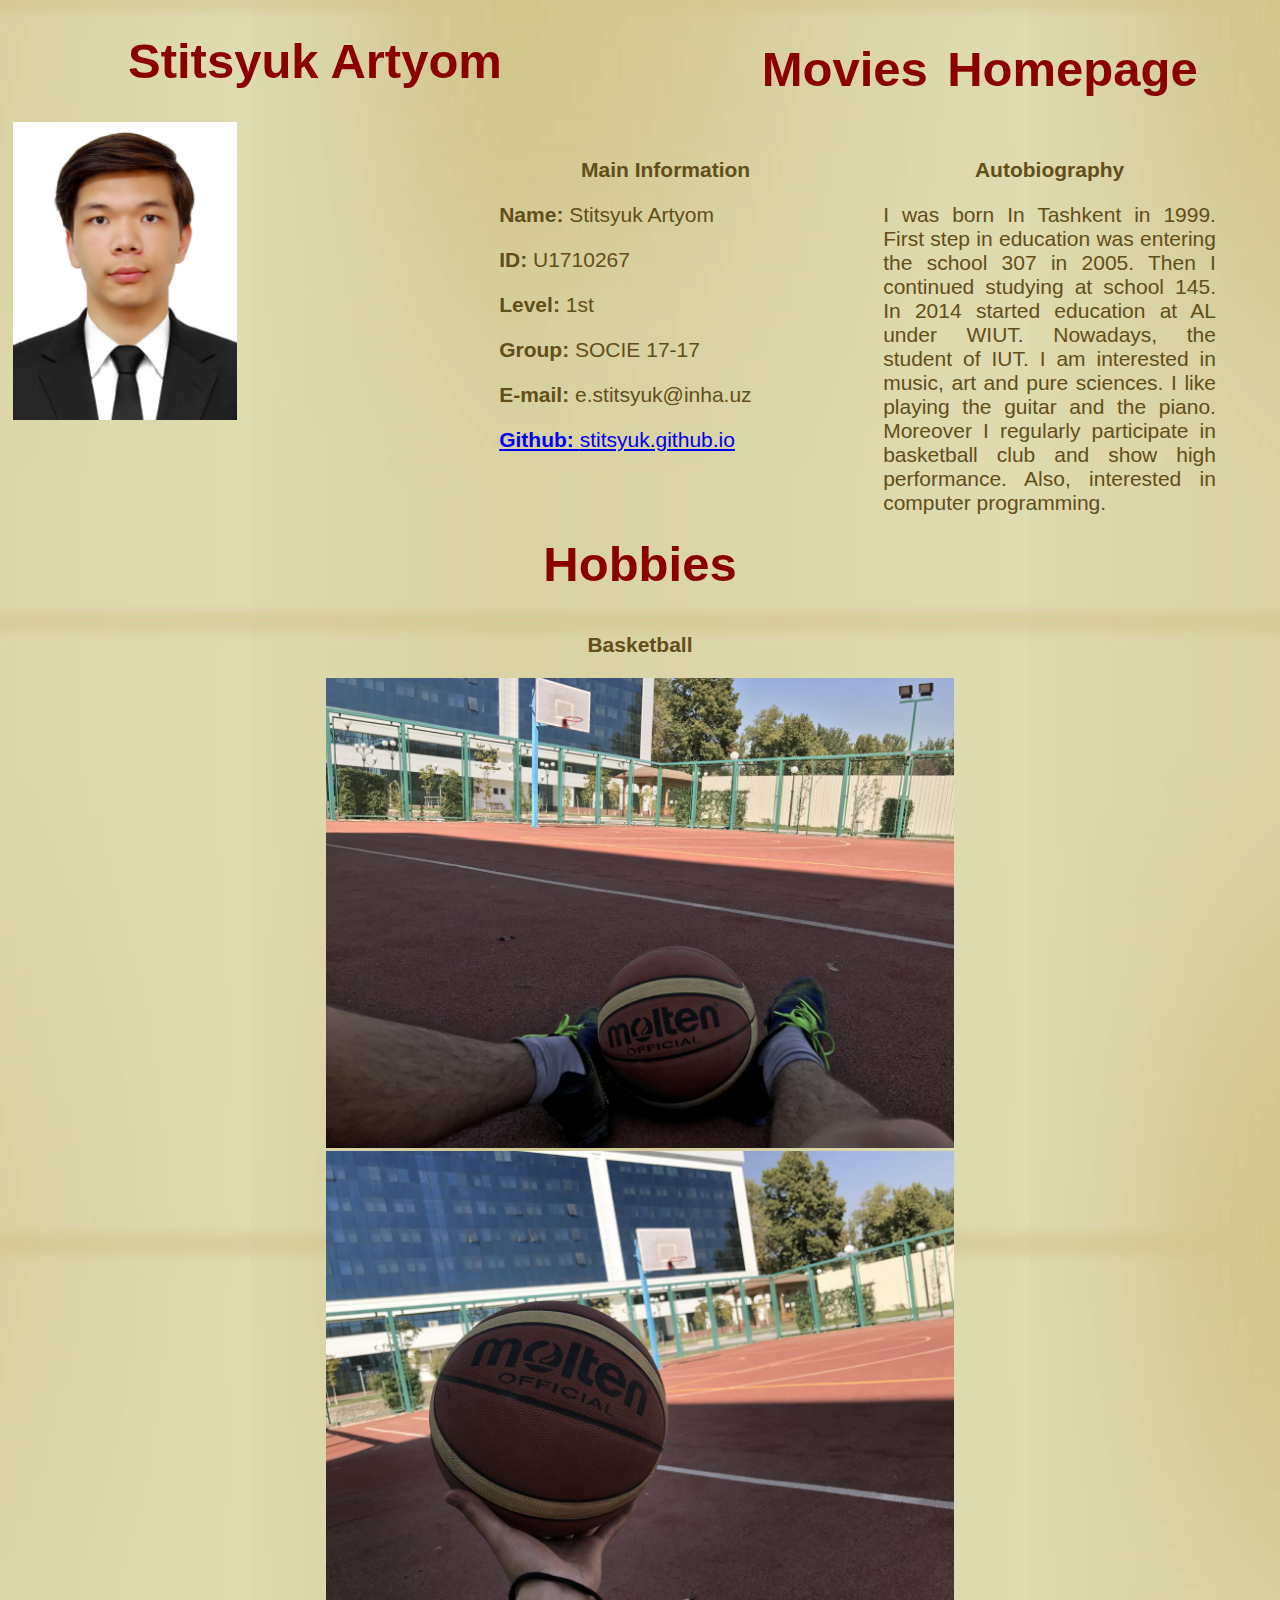
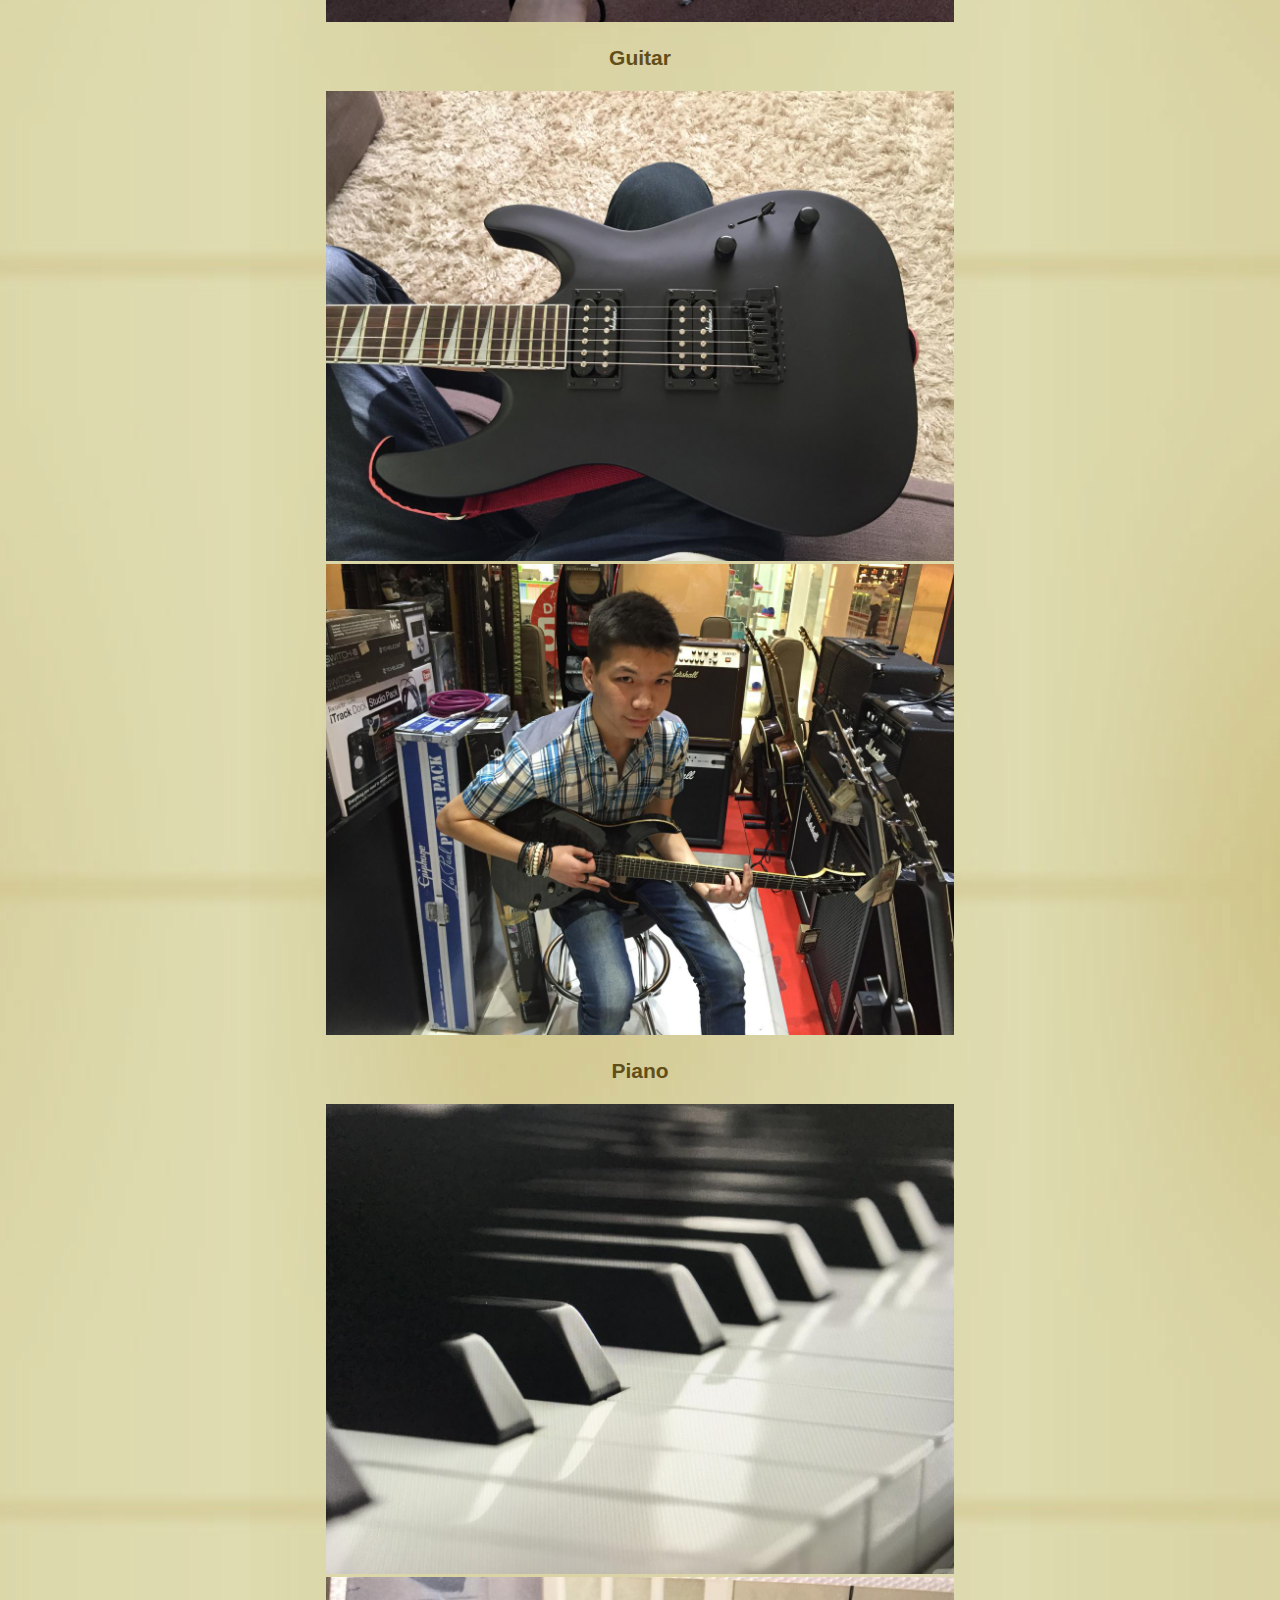
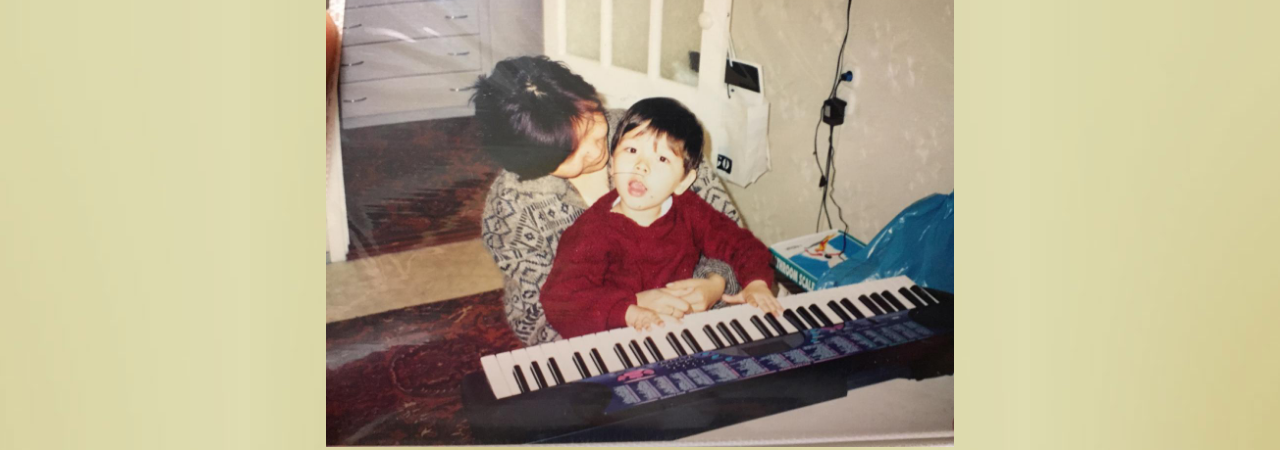
<file: index.html>
<!DOCTYPE html>
<html>
<head>
	<link href="style/style.css" rel="stylesheet" type="text/css">
	<title>Homepage</title>
</head>
<body>
	<div class="header">
		<div id="name">
			<h1>Stitsyuk Artyom</h1>
		</div>
		<div class="menu">
			<h2><a href="index.html">Homepage</a></h2>
		</div>
		<div class="menu">
			<h2><a href="movies.html">Movies</a></h2>
		</div>
	</div>
	<div class="space" id="details">
		<div class="photo">
			<img src="images/Photo1.jpg">
		</div>
		<div class="text">
			<h3 align="center">Main Information</h3>
			<p><strong>Name: </strong>Stitsyuk Artyom</p>
			<p><strong>ID: </strong>U1710267</p>
			<p><strong>Level: </strong>1st</p>
			<p><strong>Group: </strong>SOCIE 17-17</p>
			<p><strong>E-mail: </strong>e.stitsyuk@inha.uz</p>
			<a href="https://github.com/stitsyuk/stitsyuk.github.io"><p><strong>Github: </strong>stitsyuk.github.io</p></a>
		</div>
		<div class="text">
			<h3 align="center">Autobiography</h3>
			<p>I was born In Tashkent in 1999. First step in education was entering the school 307 in 2005. Then I continued studying at school 145. In 2014 started education at AL under WIUT. Nowadays, the student of IUT. I am interested in music, art and pure sciences. I like playing the guitar and the piano. Moreover I regularly participate in basketball club and show high performance. Also, interested in computer programming.</p>
		</div>
	</div>
	<div class="space" id="hobbies">
		<div class="menu1">
			<h2>Hobbies</h2>
		</div>
		<div class="hobbies">
			<h3 align="center">Basketball</h3>
			<div class="photo">
				<img src="images/Basketball1.jpg">
			</div>
			<div class="photo">
				<img src="images/Basketball2.jpg">
			</div>
		</div>
		<div class="hobbies">
			<h3 align="center">Guitar</h3>
			<div class="photo">
			<img src="images/Guitar1.jpg">
			</div>
			<div class="photo">
			<img src="images/Guitar2.jpg">
			</div>
		</div>
		<div class="hobbies">
			<h3 align="center">Piano</h3>
			<div class="photo">
			<img src="images/Piano1.jpg">
			</div>
			<div class="photo">
			<img src="images/Piano2.jpg">
			</div>
		</div>
	</div>
</body>
</html>
</file>
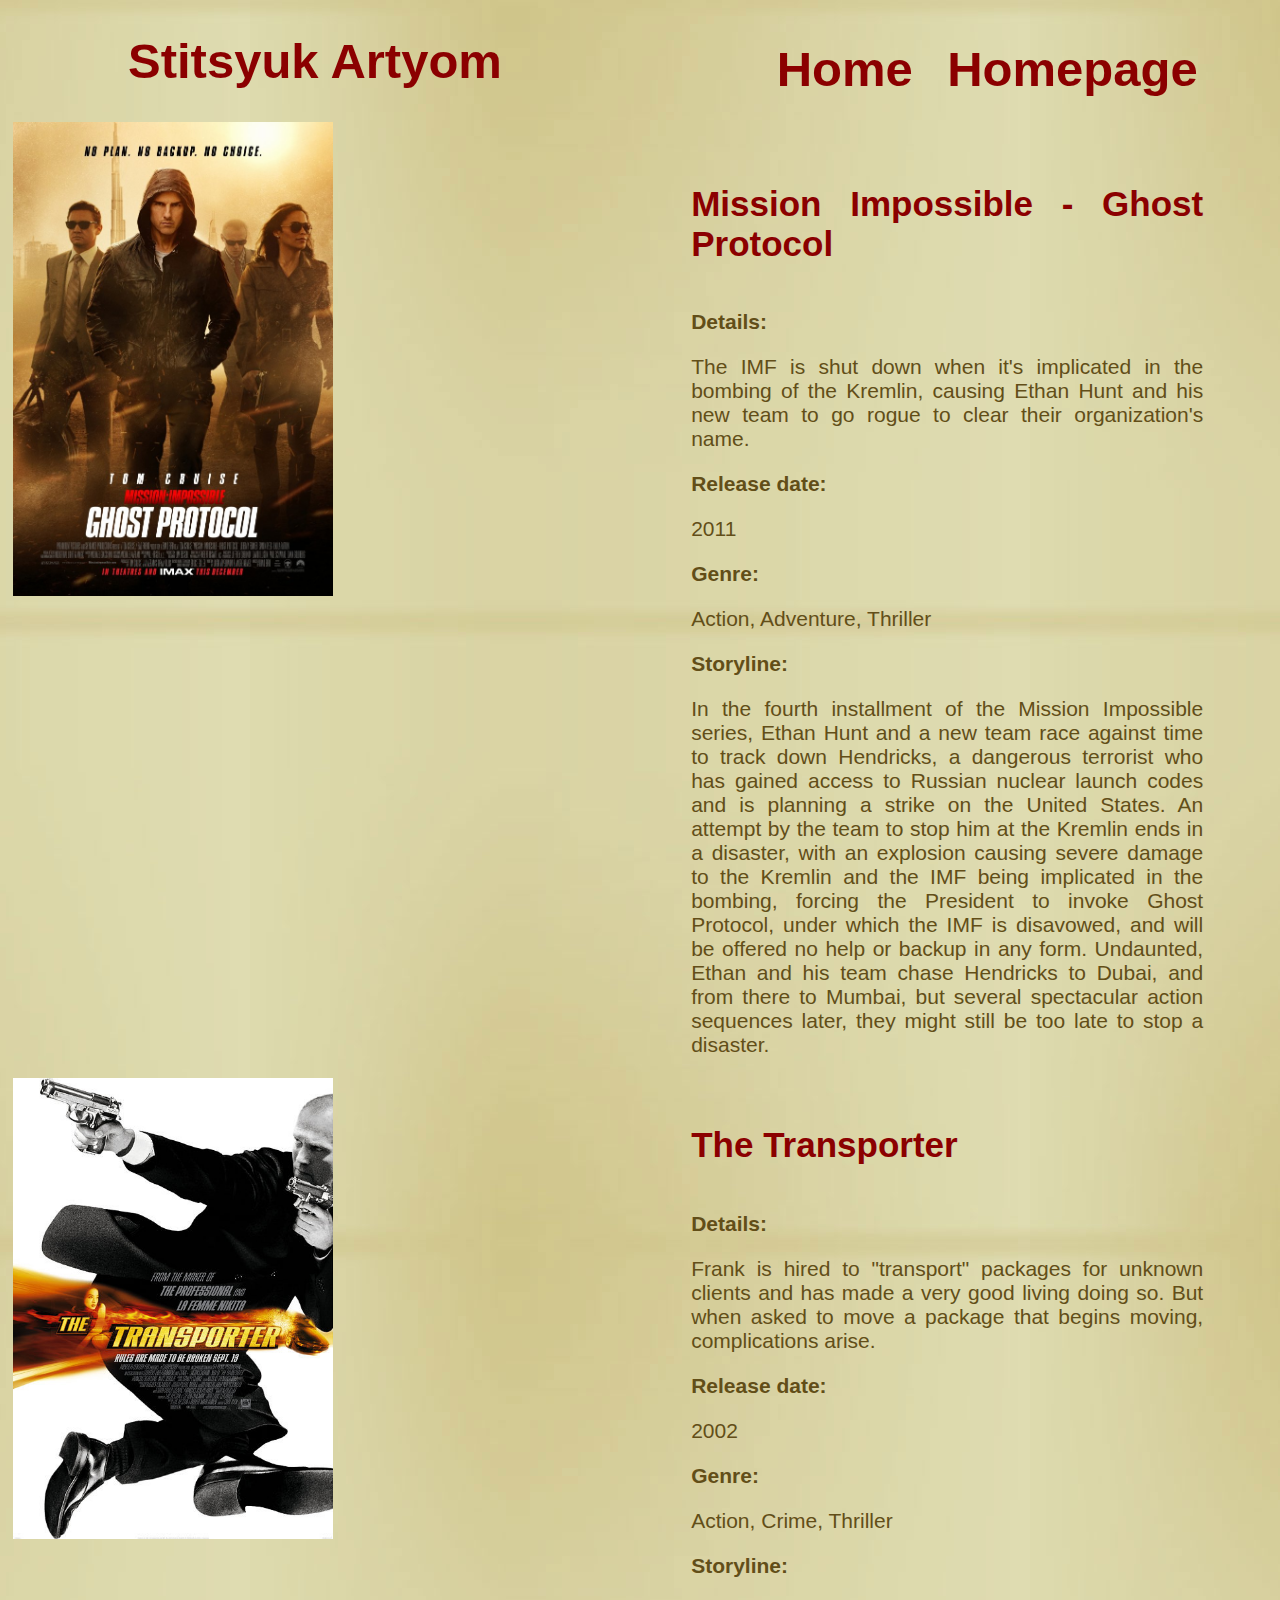
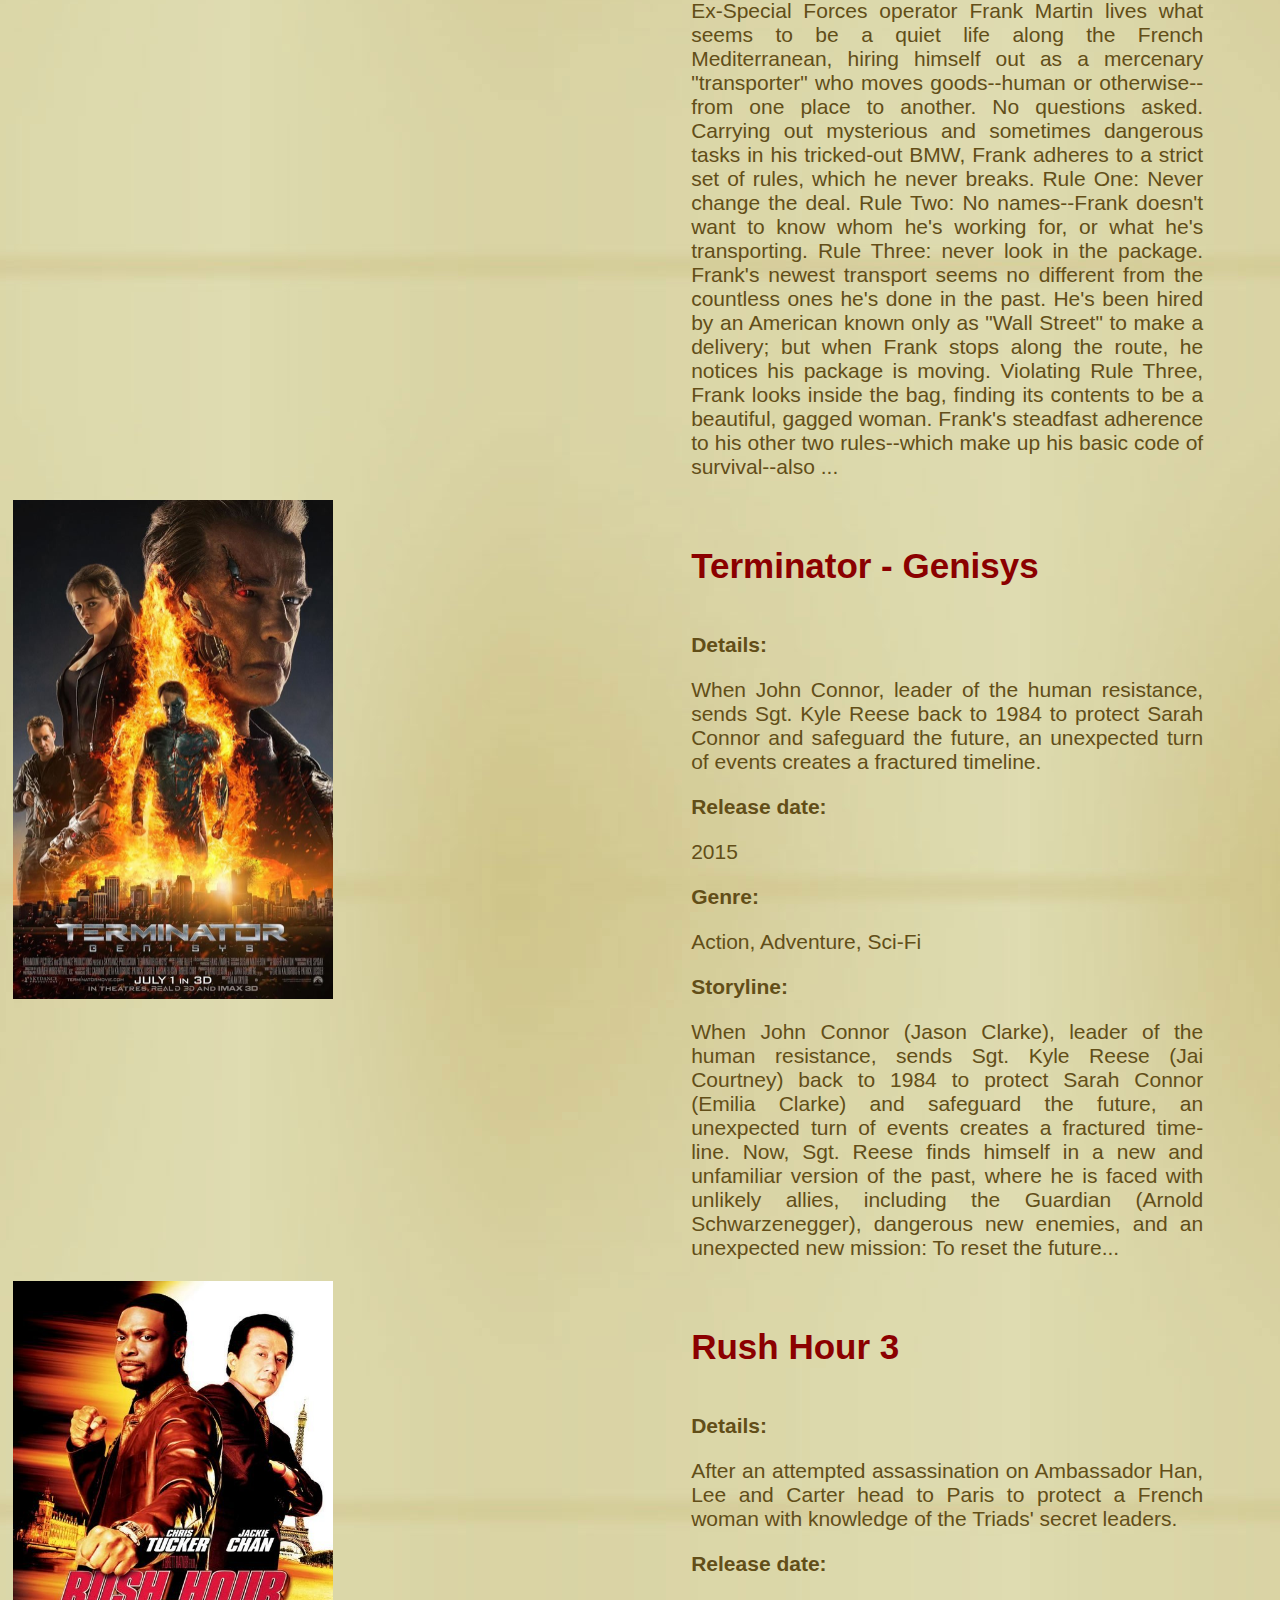
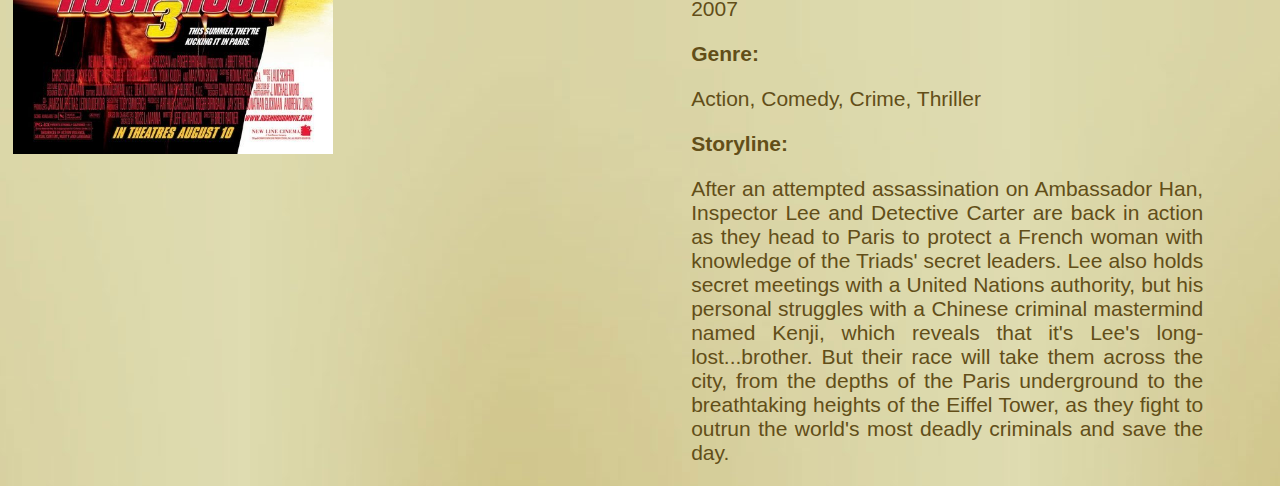
<file: movies.html>
<!DOCTYPE html>
<html>
<head>
	<link href="style/style.css" rel="stylesheet" type="text/css">
	<title>Movies</title>
</head>
<body>
	<div class="header">
		<div id="name">
			<h1>Stitsyuk Artyom</h1>
		</div>
		<div class="menu">
			<h2><a href="index.html">Homepage</a></h2>
		</div>
		<div class="menu">
			<h2><a href="index.html">Home</a></h2>
		</div>
	</div>
	<div class="photo1">
		<a href="http://www.imdb.com/title/tt1229238/?ref_=nv_sr_3"><img src="images/Mission.jpg"></a>
	</div>
	<div class="text1">
		<h4>Mission Impossible - Ghost Protocol</h4>
		<h3>Details:</h3>
		<p>The IMF is shut down when it's implicated in the bombing of the Kremlin, causing Ethan Hunt and his new team to go rogue to clear their organization's name.</p>
		<h3>Release date:</h3>
		<p>2011</p>
		<h3>Genre:</h3>
		<p>Action, Adventure, Thriller</p>
		<h3>Storyline:</h3>
		<p>In the fourth installment of the Mission Impossible series, Ethan Hunt and a new team race against time to track down Hendricks, a dangerous terrorist who has gained access to Russian nuclear launch codes and is planning a strike on the United States. An attempt by the team to stop him at the Kremlin ends in a disaster, with an explosion causing severe damage to the Kremlin and the IMF being implicated in the bombing, forcing the President to invoke Ghost Protocol, under which the IMF is disavowed, and will be offered no help or backup in any form. Undaunted, Ethan and his team chase Hendricks to Dubai, and from there to Mumbai, but several spectacular action sequences later, they might still be too late to stop a disaster.</p>
	</div>
	<div class="photo1">
		<a href="http://www.imdb.com/title/tt0293662/?ref_=nv_sr_1"><img src="images/Transporter.jpg"></a>
	</div>
	<div class="text1">
		<h4>The Transporter</h4>
		<h3>Details:</h3>
		<p>Frank is hired to "transport" packages for unknown clients and has made a very good living doing so. But when asked to move a package that begins moving, complications arise.</p>
		<h3>Release date:</h3>
		<p>2002</p>
		<h3>Genre:</h3>
		<p>Action, Crime, Thriller</p>
		<h3>Storyline:</h3>
		<p>Ex-Special Forces operator Frank Martin lives what seems to be a quiet life along the French Mediterranean, hiring himself out as a mercenary "transporter" who moves goods--human or otherwise--from one place to another. No questions asked. Carrying out mysterious and sometimes dangerous tasks in his tricked-out BMW, Frank adheres to a strict set of rules, which he never breaks. Rule One: Never change the deal. Rule Two: No names--Frank doesn't want to know whom he's working for, or what he's transporting. Rule Three: never look in the package. Frank's newest transport seems no different from the countless ones he's done in the past. He's been hired by an American known only as "Wall Street" to make a delivery; but when Frank stops along the route, he notices his package is moving. Violating Rule Three, Frank looks inside the bag, finding its contents to be a beautiful, gagged woman. Frank's steadfast adherence to his other two rules--which make up his basic code of survival--also ...</p>
	</div>
	<div class="photo1">
		<a href="http://www.imdb.com/title/tt1340138/?ref_=nv_sr_1"><img src="images/Terminator.jpg"></a>
	</div>
	<div class="text1">
		<h4>Terminator - Genisys</h4>
		<h3>Details:</h3>
		<p>When John Connor, leader of the human resistance, sends Sgt. Kyle Reese back to 1984 to protect Sarah Connor and safeguard the future, an unexpected turn of events creates a fractured timeline.</p>
		<h3>Release date:</h3>
		<p>2015</p>
		<h3>Genre:</h3>
		<p>Action, Adventure, Sci-Fi</p>
		<h3>Storyline:</h3>
		<p>When John Connor (Jason Clarke), leader of the human resistance, sends Sgt. Kyle Reese (Jai Courtney) back to 1984 to protect Sarah Connor (Emilia Clarke) and safeguard the future, an unexpected turn of events creates a fractured time-line. Now, Sgt. Reese finds himself in a new and unfamiliar version of the past, where he is faced with unlikely allies, including the Guardian (Arnold Schwarzenegger), dangerous new enemies, and an unexpected new mission: To reset the future...</p>
	</div>
	<div class="photo1">
		<a href="http://www.imdb.com/title/tt0293564/?ref_=nv_sr_3"><img src="images/Chan.jpg"></a>
	</div>
	<div class="text1">
		<h4>Rush Hour 3</h4>
		<h3>Details:</h3>
		<p>After an attempted assassination on Ambassador Han, Lee and Carter head to Paris to protect a French woman with knowledge of the Triads' secret leaders.</p>
		<h3>Release date:</h3>
		<p>2007</p>
		<h3>Genre:</h3>
		<p>Action, Comedy, Crime, Thriller</p>
		<h3>Storyline:</h3>
		<p>After an attempted assassination on Ambassador Han, Inspector Lee and Detective Carter are back in action as they head to Paris to protect a French woman with knowledge of the Triads' secret leaders. Lee also holds secret meetings with a United Nations authority, but his personal struggles with a Chinese criminal mastermind named Kenji, which reveals that it's Lee's long-lost...brother. But their race will take them across the city, from the depths of the Paris underground to the breathtaking heights of the Eiffel Tower, as they fight to outrun the world's most deadly criminals and save the day.</p>
	</div>
</body>
</html>
</file>
<file: style/style.css>
body {
	font:14px Arial, Helvetica, sans-serif;
	color:#624e18;
	background:#dcd9ac url(../images/workzone.jpg) top;
	margin:0px;
	padding:0px;
}
.menu{
	text-align:center;
	float:right;
	width:20%;
}
.menu1{
	clear: both;
	text-align:center;
	width:100%;
}
.menu h2 a{
	text-decoration: none;
	color:#8B0000;
	width:20%;
}
.header{
	padding:0 10% 0 10%;
	margin: 0 0 0 0;
}
#name h1{
	text-decoration: none;
	color:#8B0000;
	float:left;
	width:40%;
}
img {
    width: 50%;
    height: auto;
}
#details .photo{
	width:35%;
	padding: 0 1% 0 1%;
	float:left;
}
.photo1{
	width:50%;
	padding: 0 1% 0 1%;
	float:left;
}
.text{
	width:26%;
	padding:0 2% 0 2%;
	float:left;
	text-align: justify;
}
.text1{
	width:40%;
	padding:0 2% 0 2%;
	float:left;
	text-align: justify;
}
.hobbies{
	width:98%;
	padding:0 1% 0 1%;
	text-align:center;
}







h1{
	font-size:350%;
	color:#8B0000;
}
h2{
    	font-size:350%;
	color:#8B0000;
}
h3{
    	font-size: 150%;
}
h4{
  	font-size:250%;
	color:#8B0000;
}
p{
    	font-size: 150%;
}
</file>
